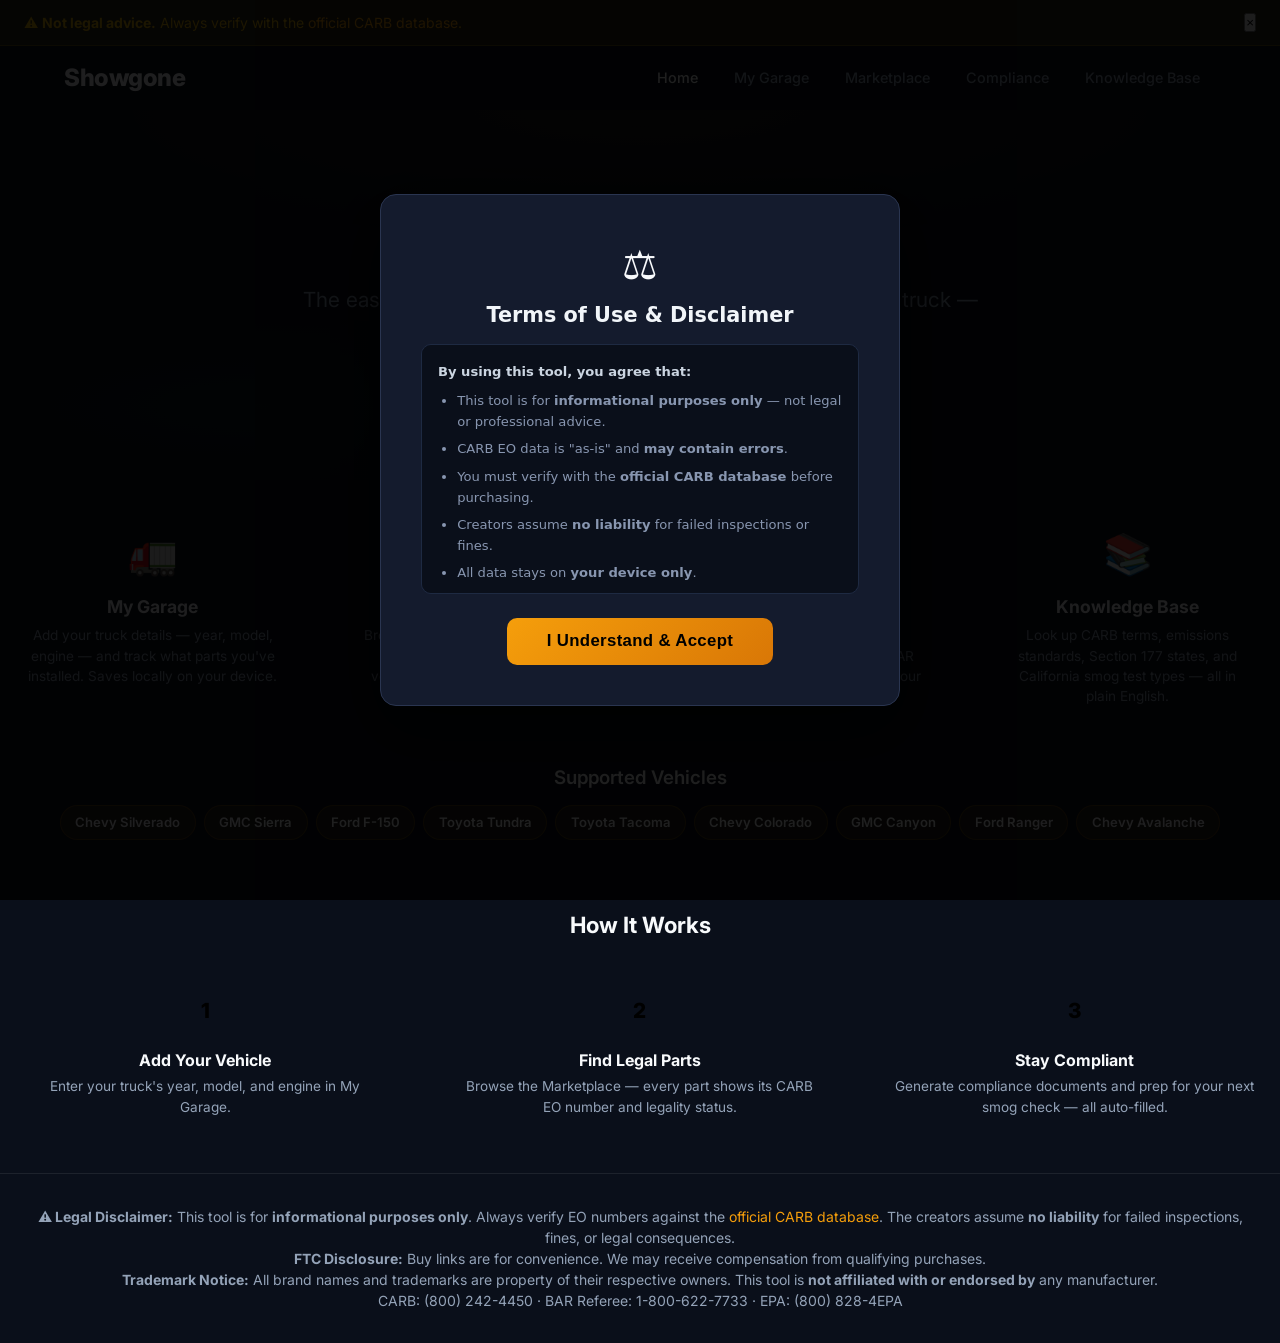
<file: index.html>
<!DOCTYPE html>
<html lang="en">
<head>
  <meta charset="UTF-8">
  <meta name="viewport" content="width=device-width, initial-scale=1.0">
  <title>Showgone — CARB Compliance Tool for Trucks</title>
  <meta name="description" content="Showgone helps you find CARB-legal aftermarket parts, generate compliance forms, and prepare for California smog checks. Silverado, Sierra, F-150, Tundra, Tacoma, Colorado, Ranger, Avalanche.">
  <link rel="stylesheet" href="style.css">
</head>
<body>

  <!-- ═══ CONSENT MODAL ═══ -->
  <div id="consent-modal" style="position:fixed;inset:0;background:rgba(0,0,0,0.88);z-index:99999;display:flex;align-items:center;justify-content:center;padding:1rem;font-family:system-ui,sans-serif;">
    <div style="background:#141b2d;border:1px solid #2a3550;border-radius:16px;padding:2.5rem;max-width:520px;width:100%;box-shadow:0 24px 64px rgba(0,0,0,0.6);">
      <div style="text-align:center;font-size:2.5rem;margin-bottom:0.5rem;">⚖️</div>
      <h2 style="text-align:center;font-size:1.3rem;margin:0 0 1rem;color:#f1f5f9;">Terms of Use &amp; Disclaimer</h2>
      <div style="max-height:250px;overflow-y:auto;font-size:0.82rem;color:#8896b0;margin-bottom:1.5rem;padding:1rem;background:#0a0f1a;border-radius:10px;border:1px solid #1e2a42;line-height:1.6;">
        <p style="margin:0 0 0.5rem;"><strong style="color:#cbd5e1;">By using this tool, you agree that:</strong></p>
        <ul style="padding-left:1.2rem;margin:0;">
          <li style="margin-bottom:0.4rem;">This tool is for <strong>informational purposes only</strong> — not legal or professional advice.</li>
          <li style="margin-bottom:0.4rem;">CARB EO data is "as-is" and <strong>may contain errors</strong>.</li>
          <li style="margin-bottom:0.4rem;">You must verify with the <strong>official CARB database</strong> before purchasing.</li>
          <li style="margin-bottom:0.4rem;">Creators assume <strong>no liability</strong> for failed inspections or fines.</li>
          <li>All data stays on <strong>your device only</strong>.</li>
        </ul>
      </div>
      <div style="text-align:center;">
        <button onclick="document.getElementById('consent-modal').style.display='none';localStorage.setItem('carbTool_consent','accepted');" style="background:linear-gradient(135deg,#f59e0b,#d97706);color:#000;font-weight:700;padding:0.85rem 2.5rem;border:none;border-radius:10px;font-size:1.05rem;cursor:pointer;letter-spacing:0.02em;transition:transform 0.15s;">I Understand &amp; Accept</button>
      </div>
    </div>
  </div>
  <script>if(localStorage.getItem('carbTool_consent')==='accepted'){document.getElementById('consent-modal').style.display='none';}</script>

  <!-- ═══ DISCLAIMER BANNER ═══ -->
  <div class="disclaimer-banner no-print" id="disclaimer-banner">
    <span>⚠️ <strong>Not legal advice.</strong> Always verify with the <a href="https://ww2.arb.ca.gov/executive-orders" target="_blank">official CARB database</a>.</span>
    <button onclick="document.getElementById('disclaimer-banner').style.display='none'" aria-label="Dismiss">&times;</button>
  </div>

  <!-- ═══ TOAST CONTAINER ═══ -->
  <div id="toast-container"></div>

  <!-- ═══ WEBSITE HEADER ═══ -->
  <header class="site-header no-print" id="site-header">
    <div class="header-inner">
      <a class="header-brand" href="javascript:navigateTo('home')">
        Showgone
      </a>
      <nav class="header-nav">
        <a class="nav-link" data-section="home" href="javascript:navigateTo('home')">Home</a>
        <a class="nav-link" data-section="garage" href="javascript:navigateTo('garage')">My Garage</a>
        <a class="nav-link" data-section="marketplace" href="javascript:navigateTo('marketplace')">Marketplace</a>
        <a class="nav-link" data-section="compliance" href="javascript:navigateTo('compliance')">Compliance</a>
        <a class="nav-link" data-section="knowledge" href="javascript:navigateTo('knowledge')">Knowledge Base</a>
      </nav>
      <button class="mobile-menu-btn no-print" id="mobile-menu-btn" onclick="document.getElementById('site-header').classList.toggle('menu-open')" aria-label="Menu">
        <span></span><span></span><span></span>
      </button>
    </div>
  </header>

  <!-- ═══ HERO / HOME PAGE ═══ -->
  <section id="section-home" class="app-section active">
    <div class="hero">
      <div class="hero-content">
        <h1 class="hero-title">Showgone</h1>
        <p class="hero-tagline">The easiest way to find <strong>CARB-legal</strong> aftermarket parts for your truck — and stay smog-legal in California.</p>
        <div class="hero-cta">
          <button class="btn btn-primary btn-lg" onclick="navigateTo('garage')">🚛 Set Up My Vehicle</button>
          <button class="btn btn-secondary btn-lg" onclick="navigateTo('marketplace')">🛒 Browse Parts</button>
        </div>
      </div>
    </div>

    <div class="section-container">
      <!-- Feature Cards -->
      <div class="features-grid">
        <div class="feature-card" onclick="navigateTo('garage')">
          <div class="feature-icon">🚛</div>
          <h3>My Garage</h3>
          <p>Add your truck details — year, model, engine — and track what parts you've installed. Saves locally on your device.</p>
        </div>
        <div class="feature-card" onclick="navigateTo('marketplace')">
          <div class="feature-icon">🛒</div>
          <h3>Parts Marketplace</h3>
          <p>Browse 160+ CARB-legal parts with real EO numbers. Filter by your vehicle, see prices, and buy from trusted retailers.</p>
        </div>
        <div class="feature-card" onclick="navigateTo('compliance')">
          <div class="feature-icon">📋</div>
          <h3>Compliance Center</h3>
          <p>Generate smog prep sheets, modification declarations, and BAR referee forms — auto-filled with your vehicle info.</p>
        </div>
        <div class="feature-card" onclick="navigateTo('knowledge')">
          <div class="feature-icon">📚</div>
          <h3>Knowledge Base</h3>
          <p>Look up CARB terms, emissions standards, Section 177 states, and California smog test types — all in plain English.</p>
        </div>
      </div>

      <!-- Supported Vehicles -->
      <div class="card" style="text-align:center;margin-top:2rem;">
        <h3 class="card-title">Supported Vehicles</h3>
        <div class="vehicle-badges">
          <span class="vehicle-badge">Chevy Silverado</span>
          <span class="vehicle-badge">GMC Sierra</span>
          <span class="vehicle-badge">Ford F-150</span>
          <span class="vehicle-badge">Toyota Tundra</span>
          <span class="vehicle-badge">Toyota Tacoma</span>
          <span class="vehicle-badge">Chevy Colorado</span>
          <span class="vehicle-badge">GMC Canyon</span>
          <span class="vehicle-badge">Ford Ranger</span>
          <span class="vehicle-badge">Chevy Avalanche</span>
        </div>
      </div>

      <!-- How It Works -->
      <div class="how-it-works">
        <h3>How It Works</h3>
        <div class="steps-grid">
          <div class="step">
            <div class="step-num">1</div>
            <h4>Add Your Vehicle</h4>
            <p>Enter your truck's year, model, and engine in My Garage.</p>
          </div>
          <div class="step">
            <div class="step-num">2</div>
            <h4>Find Legal Parts</h4>
            <p>Browse the Marketplace — every part shows its CARB EO number and legality status.</p>
          </div>
          <div class="step">
            <div class="step-num">3</div>
            <h4>Stay Compliant</h4>
            <p>Generate compliance documents and prep for your next smog check — all auto-filled.</p>
          </div>
        </div>
      </div>
    </div>
  </section>

  <!-- ═══ SECTION: MY GARAGE ═══ -->
  <section id="section-garage" class="app-section">
    <div class="section-container">
      <div class="section-header">
        <h2>🚛 My Garage</h2>
        <p class="section-subtitle">Build your vehicle profile</p>
      </div>

      <div class="garage-builder">
        <!-- LEFT: 3D Vehicle Profile Card -->
        <div class="vb-card-wrapper">
          <div class="vb-card" id="vb-card">
            <div class="vb-card-shine"></div>
            <div class="vb-card-top">
              <span class="vb-card-badge">VEHICLE PROFILE</span>
              <div class="vb-progress-ring" id="vb-progress-ring">
                <svg viewBox="0 0 40 40">
                  <circle cx="20" cy="20" r="17" fill="none" stroke="rgba(255,255,255,0.08)" stroke-width="3"/>
                  <circle cx="20" cy="20" r="17" fill="none" stroke="#f59e0b" stroke-width="3" stroke-dasharray="106.8" stroke-dashoffset="106.8" stroke-linecap="round" id="vb-progress-circle" transform="rotate(-90 20 20)"/>
                </svg>
                <span id="vb-progress-pct">0%</span>
              </div>
            </div>
            <div class="vb-vehicle-visual">
              <div class="vb-truck-icon" id="vb-truck-icon">🚛</div>
              <div class="vb-vehicle-name" id="vb-vehicle-name">Select Your Vehicle</div>
              <div class="vb-vehicle-engine" id="vb-vehicle-engine"></div>
            </div>
            <div class="vb-specs-grid" id="vb-specs-grid">
              <div class="vb-spec" id="vb-spec-year"><span class="vb-spec-label">Year</span><span class="vb-spec-val">—</span></div>
              <div class="vb-spec" id="vb-spec-make"><span class="vb-spec-label">Make/Model</span><span class="vb-spec-val">—</span></div>
              <div class="vb-spec" id="vb-spec-engine"><span class="vb-spec-label">Engine</span><span class="vb-spec-val">—</span></div>
              <div class="vb-spec" id="vb-spec-plate"><span class="vb-spec-label">Plate</span><span class="vb-spec-val">—</span></div>
              <div class="vb-spec" id="vb-spec-vin"><span class="vb-spec-label">VIN</span><span class="vb-spec-val">—</span></div>
              <div class="vb-spec" id="vb-spec-efn"><span class="vb-spec-label">EFN</span><span class="vb-spec-val">—</span></div>
            </div>
            <div class="vb-card-footer">
              <div class="vb-parts-count"><span id="vb-parts-num">0</span> parts installed</div>
              <div class="vb-smog-status" id="vb-smog-mini"></div>
            </div>
          </div>
        </div>

        <!-- RIGHT: Build Form -->
        <div class="vb-form-panel">
          <div class="vb-form-section">
            <h3 class="vb-form-title">⚙️ Vehicle Details</h3>
            <div class="vb-form-grid">
              <div class="vb-field">
                <label for="vehicle-year">Year</label>
                <select id="vehicle-year"><option value="">Select Year</option></select>
              </div>
              <div class="vb-field">
                <label for="vehicle-model">Make / Model</label>
                <select id="vehicle-model"><option value="">Select Model</option></select>
              </div>
              <div class="vb-field">
                <label for="vehicle-engine">Engine</label>
                <select id="vehicle-engine"><option value="">Select Engine</option></select>
              </div>
            </div>
          </div>

          <div class="vb-form-section">
            <h3 class="vb-form-title">📋 Registration Info</h3>
            <div class="vb-form-grid">
              <div class="vb-field">
                <label for="vehicle-plate">License Plate</label>
                <input type="text" id="vehicle-plate" placeholder="e.g. 7ABC123" oninput="typeof updateVBCard==='function'&&updateVBCard()">
              </div>
              <div class="vb-field">
                <label for="vehicle-vin">VIN</label>
                <input type="text" id="vehicle-vin" placeholder="17-character VIN" oninput="typeof updateVBCard==='function'&&updateVBCard()">
              </div>
              <div class="vb-field">
                <label for="vehicle-efn">Engine Family # (EFN)</label>
                <input type="text" id="vehicle-efn" placeholder="Found on VECI label" oninput="typeof updateVBCard==='function'&&updateVBCard()">
              </div>
            </div>
          </div>

          <div class="vb-form-section">
            <h3 class="vb-form-title">🕐 Smog Check</h3>
            <div class="vb-field">
              <label for="smog-reg-date">Registration Renewal Date</label>
              <input type="date" id="smog-reg-date" onchange="typeof updateSmogCountdown==='function'&&updateSmogCountdown();typeof updateVBCard==='function'&&updateVBCard()">
            </div>
            <div id="smog-countdown-display"></div>
          </div>

          <div class="vb-form-actions">
            <button class="btn btn-primary" onclick="typeof saveCurrentVehicle==='function'&&saveCurrentVehicle()">💾 Save Vehicle</button>
            <button class="btn btn-secondary" onclick="typeof parseEFN==='function'&&parseEFN()">🔍 Decode EFN</button>
          </div>
        </div>
      </div>

      <!-- Saved Vehicles -->
      <div class="card" id="saved-vehicles-card" style="margin-top:1.5rem;">
        <h3 class="card-title">💾 Saved Vehicles</h3>
        <div id="saved-vehicles-list">
          <p class="empty-state">No saved vehicles yet.</p>
        </div>
      </div>

      <!-- My Installed Parts -->
      <div class="card" id="my-parts-card" style="margin-top:1rem;">
        <div class="card-title-row">
          <h3 class="card-title">🔧 My Installed Parts</h3>
          <span class="badge badge-count" id="parts-count-badge">0</span>
        </div>
        <div id="installed-parts-list">
          <p class="empty-state">No parts yet. Browse the <a href="javascript:navigateTo('marketplace')">Marketplace</a> and add parts.</p>
        </div>
      </div>
    </div>
  </section>

  <!-- ═══ SECTION 2: MARKETPLACE ═══ -->
  <section id="section-marketplace" class="app-section">
    <div class="section-container">
      <div class="section-header">
        <h2>🛒 Parts Marketplace</h2>
        <p class="section-subtitle">Find CARB-legal parts for your <strong id="marketplace-vehicle-label">vehicle</strong></p>
      </div>

      <!-- Top controls: vehicle + search + legal toggle -->
      <div class="marketplace-controls">
        <div class="mp-vehicle-select">
          <label>Vehicle:</label>
          <select id="mp-vehicle-filter" onchange="typeof mpSetVehicle==='function'&&mpSetVehicle(this.value)">
            <option value="All">All Vehicles</option>
          </select>
        </div>
        <div class="mp-search">
          <span class="search-icon">🔍</span>
          <input type="text" id="marketplace-search" placeholder="Search parts..." autocomplete="off" oninput="typeof mpSearch==='function'&&mpSearch()">
        </div>
        <label class="mp-toggle">
          <input type="checkbox" id="legal-only-toggle" onchange="typeof mpRefresh==='function'&&mpRefresh()"> Legal Only
        </label>
      </div>

      <!-- STEP 1: Category selector (visible by default) -->
      <div id="mp-step-categories">
        <h3 class="mp-step-title">Choose a Category</h3>
        <div id="category-grid" class="mp-category-grid"></div>
        <div id="mp-results-count" class="mp-results-count"></div>
      </div>

      <!-- STEP 2: Parts list (hidden until category selected) -->
      <div id="mp-step-parts" style="display:none;">
        <div class="mp-parts-header">
          <button class="btn btn-ghost" onclick="typeof mpBackToCategories==='function'&&mpBackToCategories()">← Back to Categories</button>
          <h3 id="mp-category-title" class="mp-step-title"></h3>
          <span id="mp-parts-count" class="badge badge-count">0</span>
        </div>
        <div id="products-grid" class="mp-products-grid"></div>
      </div>
    </div>
  </section>

  <!-- ═══ SECTION 3: COMPLIANCE CENTER ═══ -->
  <section id="section-compliance" class="app-section">
    <div class="section-container">
      <div class="section-header">
        <h2>📋 Compliance Center</h2>
        <p class="section-subtitle">Prepare for smog checks, generate forms, find BAR referee stations</p>
      </div>

      <div class="sub-nav" id="compliance-sub-nav">
        <button class="pill active" data-sub="smog" onclick="showComplianceTab('smog')">🔍 Smog Prep</button>
        <button class="pill" data-sub="mod-dec" onclick="showComplianceTab('mod-dec')">📄 Mod Declaration</button>
        <button class="pill" data-sub="bar" onclick="showComplianceTab('bar')">🏛️ BAR Referee</button>
        <button class="pill" data-sub="eo-card" onclick="showComplianceTab('eo-card')">💳 EO Card</button>
        <button class="pill" data-sub="export" onclick="showComplianceTab('export')">📥 Export PDF</button>
      </div>

      <div id="compliance-content">
        <p class="empty-state">Select an option above to get started.</p>
      </div>
    </div>
  </section>

  <!-- ═══ SECTION 4: KNOWLEDGE BASE ═══ -->
  <section id="section-knowledge" class="app-section">
    <div class="section-container">
      <div class="section-header">
        <h2>📚 Knowledge Base</h2>
        <p class="section-subtitle">Learn about CARB rules, emissions laws, and compliance requirements</p>
      </div>

      <div class="search-bar">
        <span class="search-icon">🔍</span>
        <input type="text" id="knowledge-search" placeholder="Search terms, laws, acronyms..." autocomplete="off" oninput="typeof filterKnowledge==='function'&&filterKnowledge()">
      </div>

      <div class="view-toggle" id="knowledge-view-toggle">
        <button class="toggle-btn active" data-view="az" onclick="setKnowledgeView('az')">A–Z</button>
        <button class="toggle-btn" data-view="topic" onclick="setKnowledgeView('topic')">By Topic</button>
      </div>

      <div id="knowledge-content"></div>
    </div>
  </section>

  <!-- ═══ FOOTER ═══ -->
  <footer class="app-footer no-print">
    <div class="footer-inner">
      <div class="footer-disclaimer">
        <p><strong>⚠️ Legal Disclaimer:</strong> This tool is for <strong>informational purposes only</strong>. Always verify EO numbers against the <a href="https://ww2.arb.ca.gov/executive-orders" target="_blank">official CARB database</a>. The creators assume <strong>no liability</strong> for failed inspections, fines, or legal consequences.</p>
      </div>
      <div class="footer-meta">
        <p><strong>FTC Disclosure:</strong> Buy links are for convenience. We may receive compensation from qualifying purchases.</p>
        <p><strong>Trademark Notice:</strong> All brand names and trademarks are property of their respective owners. This tool is <strong>not affiliated with or endorsed by</strong> any manufacturer.</p>
      </div>
      <p class="footer-contacts">CARB: (800) 242-4450 · BAR Referee: 1-800-622-7733 · EPA: (800) 828-4EPA</p>
    </div>
  </footer>

  <!-- ═══ SCRIPTS ═══ -->
  <script src="app.js"></script>
  <script>
    // ── Navigation ──
    function navigateTo(sectionName) {
      var sections = document.querySelectorAll('.app-section');
      for (var i = 0; i < sections.length; i++) {
        sections[i].classList.remove('active');
      }
      var target = document.getElementById('section-' + sectionName);
      if (target) target.classList.add('active');

      // Update header nav active state
      var links = document.querySelectorAll('.nav-link');
      for (var j = 0; j < links.length; j++) {
        links[j].classList.remove('active');
        if (links[j].getAttribute('data-section') === sectionName) {
          links[j].classList.add('active');
        }
      }

      // Close mobile menu if open
      var header = document.getElementById('site-header');
      if (header) header.classList.remove('menu-open');

      // Trigger section-specific rendering
      try {
        if (sectionName === 'marketplace' && typeof renderMarketplace === 'function') renderMarketplace();
        if (sectionName === 'compliance' && typeof showComplianceTab === 'function') showComplianceTab('smog');
        if (sectionName === 'knowledge' && typeof renderKnowledgeBase === 'function') renderKnowledgeBase();
        if (sectionName === 'garage' && typeof renderGarage === 'function') renderGarage();
      } catch(e) { console.error('Nav render error:', e); }

      window.scrollTo(0, 0);
    }

    // ── Compliance sub-tabs ──
    function showComplianceTab(tabName) {
      var pills = document.querySelectorAll('#compliance-sub-nav .pill');
      for (var k = 0; k < pills.length; k++) {
        pills[k].classList.remove('active');
        if (pills[k].getAttribute('data-sub') === tabName) pills[k].classList.add('active');
      }
      try {
        if (typeof renderComplianceTab === 'function') renderComplianceTab(tabName);
      } catch(e) { console.error('Compliance render error:', e); }
    }

    // ── Knowledge Base view toggle ──
    function setKnowledgeView(view) {
      var btns = document.querySelectorAll('#knowledge-view-toggle .toggle-btn');
      for (var m = 0; m < btns.length; m++) {
        btns[m].classList.remove('active');
        if (btns[m].getAttribute('data-view') === view) btns[m].classList.add('active');
      }
      try {
        if (typeof renderKnowledgeBase === 'function') renderKnowledgeBase(view);
      } catch(e) { console.error('Knowledge render error:', e); }
    }

    // Init — start on home page
    navigateTo('home');
  </script>
</body>
</html>
</file>
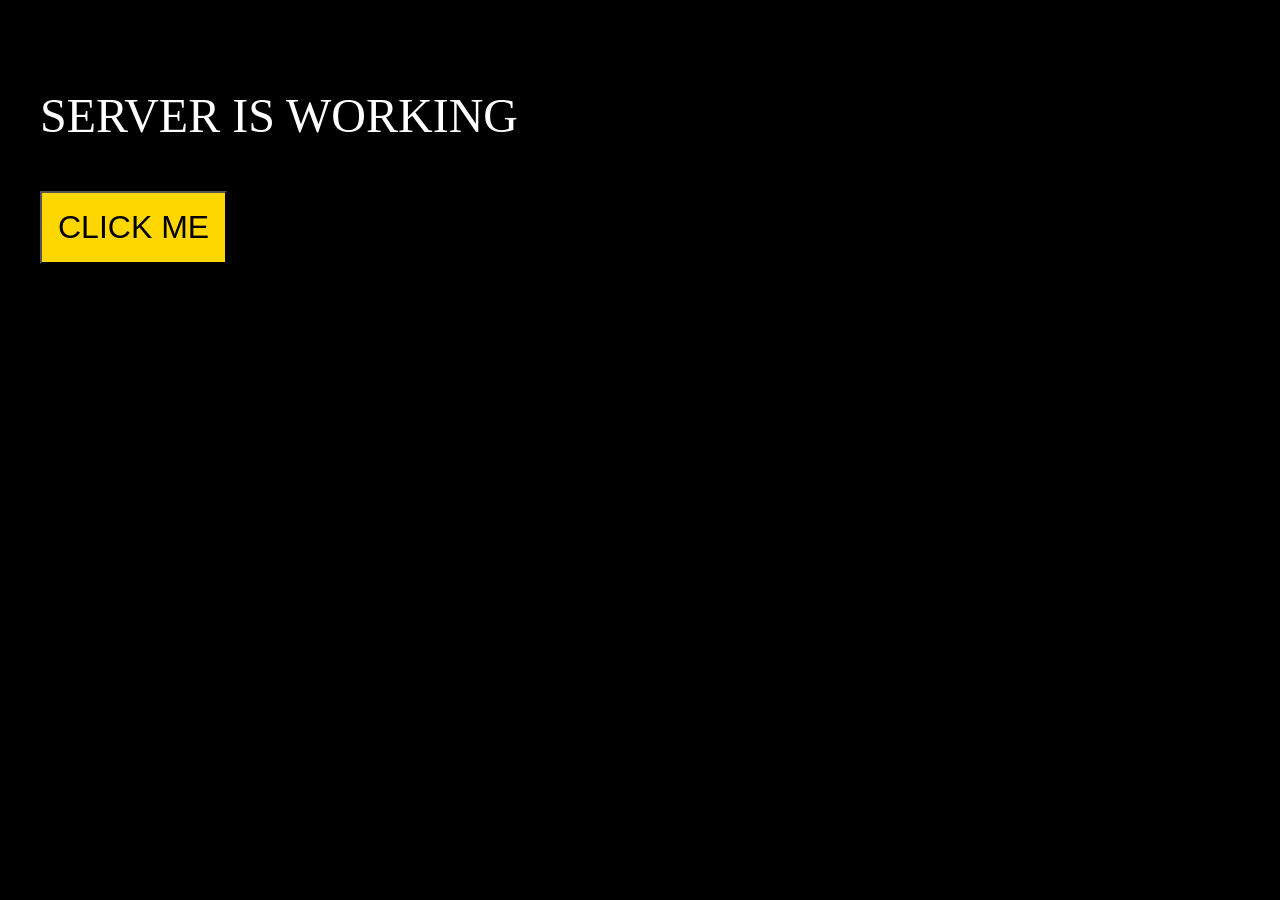
<file: hello.html>
<!DOCTYPE html>
<html>
<head><title>Hello</title></head>
<body style="background:black;color:white;font-size:3rem;padding:2rem;">
<p>SERVER IS WORKING</p>
<button onclick="alert('clicked!')" style="font-size:2rem;padding:1rem;background:gold;">CLICK ME</button>
</body>
</html>
</file>
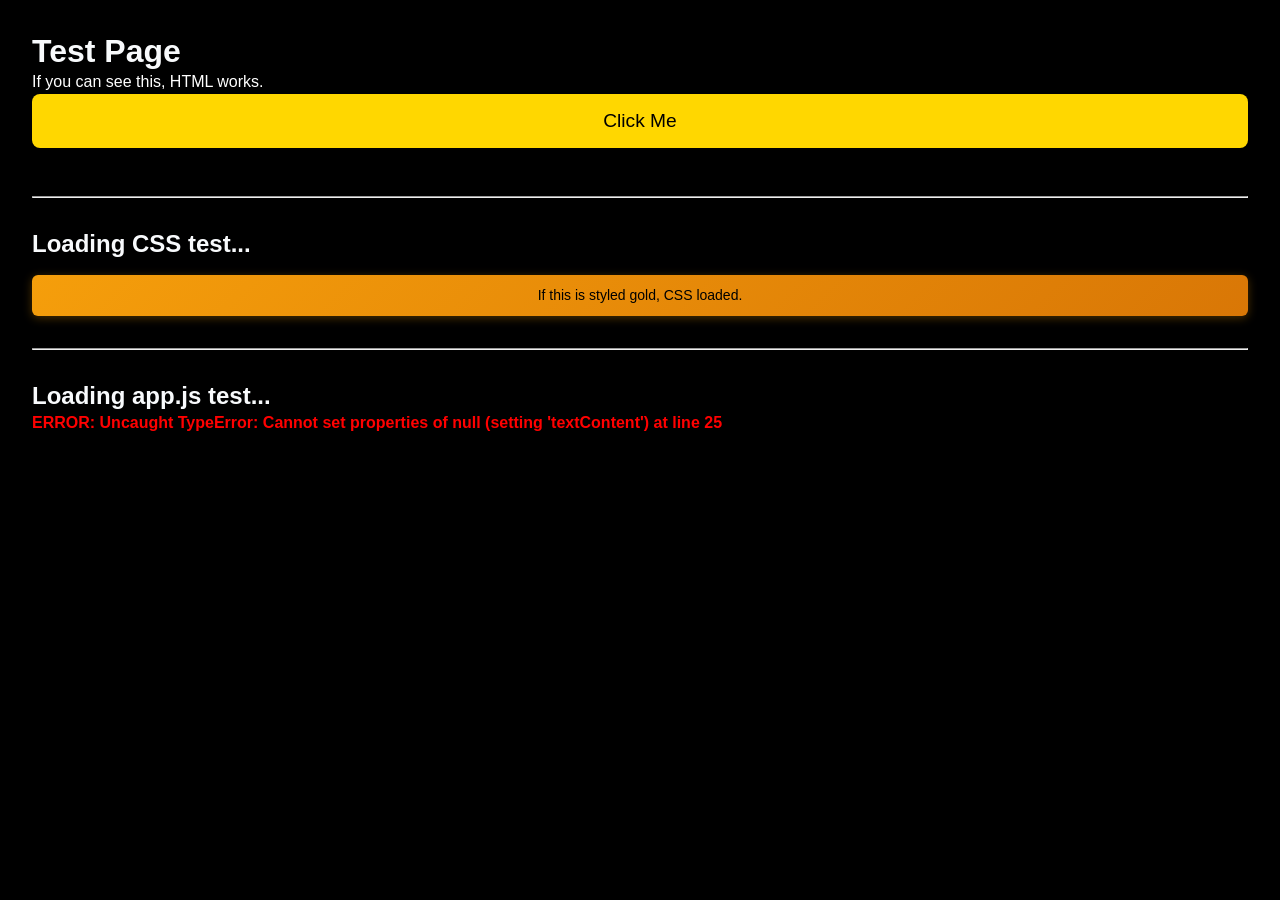
<file: test.html>
<!DOCTYPE html>
<html>
<head><title>Test</title></head>
<body style="background:#000;color:#fff;font-family:Arial;padding:2rem;">
  <h1>Test Page</h1>
  <p>If you can see this, HTML works.</p>
  <button onclick="document.getElementById('result').textContent='JS works! ' + new Date().toLocaleString();" style="padding:1rem 2rem;font-size:1.2rem;background:gold;border:none;cursor:pointer;border-radius:8px;">Click Me</button>
  <p id="result" style="margin-top:1rem;color:lime;"></p>
  <hr style="margin:2rem 0;">
  <h2>Loading CSS test...</h2>
  <link rel="stylesheet" href="style.css">
  <p class="btn btn-primary" style="display:inline-block;margin-top:1rem;">If this is styled gold, CSS loaded.</p>
  <hr style="margin:2rem 0;">
  <h2>Loading app.js test...</h2>
  <script>
    window.onerror = function(msg, url, line, col, error) {
      document.getElementById('js-errors').textContent = 'ERROR: ' + msg + ' at line ' + line;
      return false;
    };
  </script>
  <p id="js-errors" style="color:red;font-weight:bold;"></p>
  <script src="app.js"></script>
  <script>
    if (typeof PARTS_DATABASE !== 'undefined') {
      document.getElementById('js-result').textContent = 'app.js loaded! ' + PARTS_DATABASE.length + ' parts in database. STATE exists: ' + (typeof STATE !== 'undefined');
    } else {
      document.getElementById('js-result').textContent = 'app.js FAILED to load PARTS_DATABASE';
    }
  </script>
  <p id="js-result" style="color:cyan;font-weight:bold;"></p>
</body>
</html>
</file>
<file: style.css>
/* ==========================================================================
   Showgone - Premium Dark Mode Stylesheet
   ========================================================================== */

@import url('https://fonts.googleapis.com/css2?family=Inter:wght@300;400;500;600;700&display=swap');

/* ==========================================================================
   1. CSS Custom Properties (Design Tokens)
   ========================================================================== */
:root {
  /* Colors - Core */
  --bg-main: #0a0f1a;
  --bg-card: #141b2d;
  --bg-card-hover: #1a233a;
  --bg-input: #0d1321;
  --bg-glass: rgba(20, 27, 45, 0.7);
  --bg-glass-heavy: rgba(10, 15, 26, 0.85);

  /* Colors - Text */
  --text-primary: #f8fafc;
  --text-secondary: #94a3b8;
  --text-tertiary: #64748b;

  /* Colors - Accents & Status */
  --accent-gold: #f59e0b;
  --accent-gold-hover: #fbbf24;
  --status-legal: #10b981;
  --status-illegal: #ef4444;
  --status-exempt: #3b82f6;
  --status-warning: #eab308;

  /* Borders & Shadows */
  --border-light: rgba(255, 255, 255, 0.08);
  --border-gold: rgba(245, 158, 11, 0.4);
  --shadow-sm: 0 1px 2px 0 rgba(0, 0, 0, 0.3);
  --shadow-md: 0 4px 6px -1px rgba(0, 0, 0, 0.4), 0 2px 4px -1px rgba(0, 0, 0, 0.2);
  --shadow-lg: 0 10px 15px -3px rgba(0, 0, 0, 0.5), 0 4px 6px -2px rgba(0, 0, 0, 0.3);
  --shadow-glow: 0 0 15px rgba(245, 158, 11, 0.15);

  /* Typography & Layout */
  --font-family: 'Inter', system-ui, -apple-system, sans-serif;
  --radius-sm: 6px;
  --radius-md: 10px;
  --radius-lg: 16px;
  --radius-full: 9999px;
  --max-width: 1200px;
  --nav-height: 80px;
  --transition-fast: 0.15s ease;
  --transition-normal: 0.3s ease;
  --z-nav: 100;
  --z-modal: 200;
  --z-toast: 300;
}

/* ==========================================================================
   2. Resets & Base Styles
   ========================================================================== */
*, *::before, *::after {
  box-sizing: border-box;
  margin: 0;
  padding: 0;
}

html {
  scroll-behavior: smooth;
  font-size: 16px;
}

body {
  font-family: var(--font-family);
  background-color: var(--bg-main);
  color: var(--text-primary);
  line-height: 1.5;
  -webkit-font-smoothing: antialiased;
  -moz-osx-font-smoothing: grayscale;
  min-height: 100vh;
  display: flex;
  flex-direction: column;
}

/* Custom Scrollbar for Dark Theme */
::-webkit-scrollbar {
  width: 10px;
  height: 10px;
}
::-webkit-scrollbar-track {
  background: var(--bg-main);
}
::-webkit-scrollbar-thumb {
  background: var(--bg-input);
  border-radius: var(--radius-full);
  border: 2px solid var(--bg-main);
}
::-webkit-scrollbar-thumb:hover {
  background: var(--text-tertiary);
}

/* Typography */
h1, h2, h3, h4, h5, h6 {
  font-weight: 600;
  line-height: 1.2;
  color: var(--text-primary);
}

a {
  color: var(--accent-gold);
  text-decoration: none;
  transition: color var(--transition-fast);
}

a:hover {
  color: var(--accent-gold-hover);
}

img {
  max-width: 100%;
  height: auto;
  display: block;
}

/* ==========================================================================
   3. Layout & Structure
   ========================================================================== */
.app-container {
  max-width: var(--max-width);
  margin: 0 auto;
  padding: calc(var(--nav-height) + 2rem) 1.5rem 4rem;
  width: 100%;
  flex: 1;
}

.app-section {
  display: none;
  opacity: 0;
}

.app-section.active {
  display: block;
  animation: fadeIn var(--transition-normal) forwards;
}

.app-footer {
  text-align: center;
  padding: 2rem 1.5rem;
  color: var(--text-secondary);
  border-top: 1px solid var(--border-light);
  font-size: 0.875rem;
  margin-top: auto;
}

/* ==========================================================================
   4. Navigation (Top Desktop, Bottom Mobile)
   ========================================================================== */
.app-nav {
  position: fixed;
  top: 0;
  left: 0;
  right: 0;
  height: var(--nav-height);
  background: var(--bg-glass);
  backdrop-filter: blur(12px);
  -webkit-backdrop-filter: blur(12px);
  border-bottom: 1px solid var(--border-light);
  z-index: var(--z-nav);
  display: flex;
  justify-content: center;
  align-items: center;
  padding: 0 2rem;
}

.nav-container {
  display: flex;
  gap: 2.5rem;
  max-width: var(--max-width);
  width: 100%;
  justify-content: center;
}

.nav-item {
  display: flex;
  flex-direction: column;
  align-items: center;
  justify-content: center;
  color: var(--text-secondary);
  text-decoration: none;
  gap: 0.25rem;
  position: relative;
  transition: all var(--transition-fast);
  padding: 0.5rem 1rem;
  cursor: pointer;
}

.nav-item .nav-icon {
  font-size: 1.5rem;
  transition: transform var(--transition-fast);
}

.nav-item .nav-label {
  font-size: 0.75rem;
  font-weight: 500;
  text-transform: uppercase;
  letter-spacing: 0.05em;
}

.nav-item:hover {
  color: var(--text-primary);
}

.nav-item:hover .nav-icon {
  transform: scale(1.1);
}

.nav-item.active {
  color: var(--accent-gold);
}

.nav-item.active::after {
  content: '';
  position: absolute;
  bottom: -0.5rem;
  left: 0;
  right: 0;
  height: 2px;
  background-color: var(--accent-gold);
  border-radius: 2px;
  box-shadow: 0 -2px 10px rgba(245, 158, 11, 0.5);
}

/* ==========================================================================
   5. Components
   ========================================================================== */

/* Disclaimer Banner */
.disclaimer-banner {
  background-color: rgba(234, 179, 8, 0.15);
  border-bottom: 1px solid rgba(234, 179, 8, 0.3);
  color: var(--status-warning);
  padding: 0.75rem 1.5rem;
  display: flex;
  justify-content: space-between;
  align-items: center;
  font-size: 0.875rem;
  position: relative;
  z-index: calc(var(--z-nav) + 1);
}
.disclaimer-banner .close-btn {
  background: none;
  border: none;
  color: var(--status-warning);
  cursor: pointer;
  font-size: 1.25rem;
  line-height: 1;
}

/* Buttons */
.btn {
  display: inline-flex;
  align-items: center;
  justify-content: center;
  gap: 0.5rem;
  padding: 0.625rem 1.25rem;
  border-radius: var(--radius-sm);
  font-weight: 500;
  font-size: 0.875rem;
  cursor: pointer;
  transition: all var(--transition-normal);
  border: 1px solid transparent;
  text-align: center;
  font-family: inherit;
}

.btn-primary {
  background: linear-gradient(135deg, var(--accent-gold), #d97706);
  color: #000;
  border: none;
  box-shadow: 0 2px 10px rgba(245, 158, 11, 0.3);
}
.btn-primary:hover {
  background: linear-gradient(135deg, #fbbf24, #f59e0b);
  transform: translateY(-1px);
  box-shadow: 0 4px 15px rgba(245, 158, 11, 0.4);
}

.btn-secondary {
  background: transparent;
  color: var(--text-primary);
  border: 1px solid var(--border-light);
}
.btn-secondary:hover {
  background: rgba(255, 255, 255, 0.05);
  border-color: var(--text-secondary);
}

.btn-buy {
  background: var(--status-legal);
  color: #000;
}
.btn-buy:hover {
  background: #059669;
  transform: translateY(-1px);
}

.btn-ghost {
  background: transparent;
  color: var(--text-secondary);
}
.btn-ghost:hover {
  background: rgba(255, 255, 255, 0.05);
  color: var(--text-primary);
}

/* Badges */
.badge {
  display: inline-flex;
  align-items: center;
  padding: 0.25rem 0.75rem;
  border-radius: var(--radius-full);
  font-size: 0.75rem;
  font-weight: 600;
  letter-spacing: 0.025em;
  text-transform: uppercase;
}

.badge-legal {
  background-color: rgba(16, 185, 129, 0.15);
  color: var(--status-legal);
  border: 1px solid rgba(16, 185, 129, 0.3);
}

.badge-illegal {
  background-color: rgba(239, 68, 68, 0.15);
  color: var(--status-illegal);
  border: 1px solid rgba(239, 68, 68, 0.3);
  animation: pulse-danger 2s infinite;
}

.badge-exempt {
  background-color: rgba(59, 130, 246, 0.15);
  color: var(--status-exempt);
  border: 1px solid rgba(59, 130, 246, 0.3);
}

/* Glass Cards */
.glass-card {
  background: var(--bg-card);
  border: 1px solid var(--border-light);
  border-radius: var(--radius-lg);
  padding: 1.5rem;
  backdrop-filter: blur(8px);
  -webkit-backdrop-filter: blur(8px);
  transition: all var(--transition-normal);
}
.glass-card:hover {
  border-color: rgba(255, 255, 255, 0.1);
  box-shadow: var(--shadow-md);
  transform: translateY(-2px);
}

/* Product Cards */
.products-grid {
  display: grid;
  grid-template-columns: repeat(auto-fill, minmax(280px, 1fr));
  gap: 1.5rem;
  margin-top: 2rem;
}

.product-card {
  display: flex;
  flex-direction: column;
  background: var(--bg-card);
  border: 1px solid var(--border-light);
  border-radius: var(--radius-lg);
  overflow: hidden;
  transition: all var(--transition-normal);
}

.product-card:hover {
  border-color: var(--border-gold);
  box-shadow: var(--shadow-glow), var(--shadow-lg);
  transform: translateY(-4px);
}

.product-image-area {
  height: 180px;
  background: var(--bg-input);
  display: flex;
  align-items: center;
  justify-content: center;
  color: var(--text-tertiary);
  font-size: 2rem;
  border-bottom: 1px solid var(--border-light);
}

.product-info {
  padding: 1.25rem;
  display: flex;
  flex-direction: column;
  flex: 1;
  gap: 0.75rem;
}

.product-brand {
  font-size: 0.75rem;
  color: var(--text-secondary);
  text-transform: uppercase;
  letter-spacing: 0.05em;
}

.product-name {
  font-size: 1.125rem;
  font-weight: 600;
  color: var(--text-primary);
  margin-bottom: 0.25rem;
}

.product-eo {
  font-size: 0.875rem;
  color: var(--text-secondary);
  background: var(--bg-input);
  padding: 0.25rem 0.5rem;
  border-radius: var(--radius-sm);
  display: inline-block;
  align-self: flex-start;
}

.product-footer {
  display: flex;
  justify-content: space-between;
  align-items: center;
  margin-top: auto;
  padding-top: 1rem;
  border-top: 1px solid rgba(255, 255, 255, 0.05);
}

.product-price {
  font-size: 1.25rem;
  font-weight: 700;
  color: var(--accent-gold);
}

/* Category Cards */
.categories-grid {
  display: grid;
  grid-template-columns: repeat(auto-fill, minmax(140px, 1fr));
  gap: 1rem;
  margin-bottom: 2rem;
}

.category-card {
  background: var(--bg-card);
  border: 1px solid var(--border-light);
  border-radius: var(--radius-md);
  padding: 1.5rem 1rem;
  display: flex;
  flex-direction: column;
  align-items: center;
  justify-content: center;
  gap: 0.75rem;
  cursor: pointer;
  transition: all var(--transition-normal);
  text-align: center;
}

.category-card .icon {
  font-size: 2rem;
}

.category-card .label {
  font-size: 0.875rem;
  font-weight: 500;
  color: var(--text-primary);
}

.category-card:hover {
  background: var(--bg-card-hover);
  transform: translateY(-2px);
}

.category-card.active {
  border-color: var(--accent-gold);
  box-shadow: inset 0 0 0 1px var(--accent-gold), var(--shadow-glow);
  background: rgba(245, 158, 11, 0.05);
}

/* Forms & Inputs */
.search-wrapper {
  position: relative;
  width: 100%;
  margin-bottom: 1.5rem;
}

.search-input {
  width: 100%;
  background: var(--bg-input);
  border: 1px solid var(--border-light);
  border-radius: var(--radius-full);
  padding: 0.875rem 1.25rem 0.875rem 3rem;
  color: var(--text-primary);
  font-size: 1rem;
  font-family: inherit;
  transition: all var(--transition-fast);
}

.search-input:focus {
  outline: none;
  border-color: var(--accent-gold);
  box-shadow: 0 0 0 2px rgba(245, 158, 11, 0.2);
}

.search-icon {
  position: absolute;
  left: 1.25rem;
  top: 50%;
  transform: translateY(-50%);
  color: var(--text-secondary);
}

.form-group {
  margin-bottom: 1.25rem;
}

.form-label {
  display: block;
  font-size: 0.875rem;
  font-weight: 500;
  margin-bottom: 0.5rem;
  color: var(--text-secondary);
}

.form-control {
  width: 100%;
  background: var(--bg-input);
  border: 1px solid var(--border-light);
  border-radius: var(--radius-sm);
  padding: 0.75rem 1rem;
  color: var(--text-primary);
  font-family: inherit;
  font-size: 0.9375rem;
}

.form-control:focus {
  outline: none;
  border-color: var(--accent-gold);
  box-shadow: 0 0 0 1px var(--accent-gold);
}

/* Filter Chips */
.filter-container {
  display: flex;
  gap: 0.5rem;
  overflow-x: auto;
  padding-bottom: 0.5rem;
  margin-bottom: 1.5rem;
  scrollbar-width: none; /* Firefox */
}
.filter-container::-webkit-scrollbar {
  display: none; /* Chrome/Safari */
}

.filter-chip {
  white-space: nowrap;
  background: var(--bg-card);
  border: 1px solid var(--border-light);
  padding: 0.375rem 1rem;
  border-radius: var(--radius-full);
  font-size: 0.875rem;
  color: var(--text-secondary);
  cursor: pointer;
  transition: all var(--transition-fast);
}

.filter-chip:hover {
  border-color: var(--text-secondary);
  color: var(--text-primary);
}

.filter-chip.active {
  background: var(--accent-gold);
  border-color: var(--accent-gold);
  color: #000;
  font-weight: 500;
}

/* Dictionary Entries (Accordion) */
.dict-list {
  display: flex;
  flex-direction: column;
  gap: 1rem;
}

.dict-entry {
  background: var(--bg-card);
  border: 1px solid var(--border-light);
  border-radius: var(--radius-md);
  overflow: hidden;
  transition: all var(--transition-normal);
}

.dict-entry-header {
  padding: 1.25rem;
  display: flex;
  justify-content: space-between;
  align-items: center;
  cursor: pointer;
  font-weight: 600;
}

.dict-entry-header:hover {
  background: var(--bg-card-hover);
}

.dict-entry-content {
  padding: 0 1.25rem;
  max-height: 0;
  opacity: 0;
  overflow: hidden;
  transition: all var(--transition-normal);
  color: var(--text-secondary);
  font-size: 0.9375rem;
}

.dict-entry.expanded .dict-entry-content {
  padding: 1.25rem;
  padding-top: 0;
  max-height: 500px;
  opacity: 1;
}

.dict-entry.expanded {
  border-color: rgba(255, 255, 255, 0.15);
}

/* Tables */
.table-responsive {
  width: 100%;
  overflow-x: auto;
  border: 1px solid var(--border-light);
  border-radius: var(--radius-md);
}

.styled-table {
  width: 100%;
  border-collapse: collapse;
  text-align: left;
}

.styled-table th, 
.styled-table td {
  padding: 1rem 1.25rem;
  border-bottom: 1px solid var(--border-light);
}

.styled-table th {
  background-color: rgba(0, 0, 0, 0.2);
  color: var(--text-secondary);
  font-weight: 500;
  font-size: 0.875rem;
  text-transform: uppercase;
  letter-spacing: 0.05em;
}

.styled-table tbody tr {
  transition: background-color var(--transition-fast);
}

.styled-table tbody tr:nth-child(even) {
  background-color: rgba(255, 255, 255, 0.02);
}

.styled-table tbody tr:hover {
  background-color: var(--bg-card-hover);
}

.styled-table tbody tr:last-of-type {
  border-bottom: none;
}

/* Modal Overlay */
.modal-overlay {
  position: fixed;
  top: 0;
  left: 0;
  right: 0;
  bottom: 0;
  background: var(--bg-glass-heavy);
  backdrop-filter: blur(10px);
  -webkit-backdrop-filter: blur(10px);
  z-index: var(--z-modal);
  display: flex;
  align-items: center;
  justify-content: center;
  opacity: 0;
  visibility: hidden;
  transition: all var(--transition-normal);
  padding: 1.5rem;
}

.modal-overlay.active {
  opacity: 1;
  visibility: visible;
}

.modal-card {
  background: var(--bg-card);
  border: 1px solid var(--border-light);
  border-radius: var(--radius-lg);
  padding: 2.5rem;
  max-width: 500px;
  width: 100%;
  box-shadow: var(--shadow-lg);
  transform: translateY(20px);
  transition: transform var(--transition-normal);
}

.modal-overlay.active .modal-card {
  transform: translateY(0);
}

.modal-header {
  font-size: 1.5rem;
  font-weight: 700;
  margin-bottom: 1rem;
  color: var(--text-primary);
}

.modal-body {
  color: var(--text-secondary);
  margin-bottom: 2rem;
  line-height: 1.6;
}

/* Toast Notifications */
#toast-container {
  position: fixed;
  top: calc(var(--nav-height) + 1rem);
  right: 1.5rem;
  z-index: var(--z-toast);
  display: flex;
  flex-direction: column;
  gap: 0.75rem;
}

.toast {
  background: var(--bg-card);
  border: 1px solid var(--border-light);
  border-radius: var(--radius-md);
  padding: 1rem 1.25rem;
  min-width: 300px;
  box-shadow: var(--shadow-lg);
  display: flex;
  align-items: flex-start;
  gap: 0.75rem;
  animation: slideInRight var(--transition-normal) forwards;
}

.toast-success { border-left: 4px solid var(--status-legal); }
.toast-error { border-left: 4px solid var(--status-illegal); }
.toast-warning { border-left: 4px solid var(--status-warning); }

/* ==========================================================================
   6. Animations
   ========================================================================== */
@keyframes fadeIn {
  from { opacity: 0; transform: translateY(10px); }
  to { opacity: 1; transform: translateY(0); }
}

@keyframes slideInRight {
  from { opacity: 0; transform: translateX(50px); }
  to { opacity: 1; transform: translateX(0); }
}

@keyframes pulse-danger {
  0% { box-shadow: 0 0 0 0 rgba(239, 68, 68, 0.4); }
  70% { box-shadow: 0 0 0 6px rgba(239, 68, 68, 0); }
  100% { box-shadow: 0 0 0 0 rgba(239, 68, 68, 0); }
}

/* ==========================================================================
   7. Media Queries
   ========================================================================== */
/* Mobile Devices (< 768px) */
@media (max-width: 767px) {
  .app-container {
    padding-top: 1.5rem;
    padding-bottom: calc(var(--nav-height) + 2rem);
  }

  .app-nav {
    top: auto;
    bottom: 0;
    border-bottom: none;
    border-top: 1px solid var(--border-light);
    padding: 0 1rem;
    padding-bottom: env(safe-area-inset-bottom);
  }

  .nav-container {
    gap: 1rem;
    justify-content: space-between;
  }

  .nav-item {
    padding: 0.5rem;
  }
  
  .nav-item.active::after {
    bottom: auto;
    top: -1px;
    box-shadow: 0 2px 10px rgba(245, 158, 11, 0.5);
  }

  .disclaimer-banner {
    display: flex;
    flex-direction: column;
    text-align: center;
    gap: 0.5rem;
  }
  
  .disclaimer-banner .close-btn {
    position: absolute;
    top: 0.5rem;
    right: 0.5rem;
  }

  #toast-container {
    top: 1.5rem;
    left: 1.5rem;
    right: 1.5rem;
  }
  .toast {
    min-width: unset;
    width: 100%;
  }

  .modal-card {
    padding: 1.5rem;
  }
}

/* Print Styles */
@media print {
  body {
    background: #fff;
    color: #000;
  }

  .app-nav, 
  .disclaimer-banner,
  .app-footer,
  .modal-overlay,
  #toast-container {
    display: none !important;
  }

  .app-container {
    padding: 0;
    max-width: 100%;
  }

  .app-section {
    display: none;
  }

  .app-section.active {
    display: block;
  }

  .glass-card, 
  .product-card,
  .dict-entry,
  .styled-table,
  .badge {
    background: transparent;
    border: 1px solid #ccc;
    box-shadow: none;
    color: #000;
  }

  .badge-legal { color: #059669; border-color: #059669; }
  .badge-illegal { color: #dc2626; border-color: #dc2626; animation: none; }
  .badge-exempt { color: #2563eb; border-color: #2563eb; }

  .text-primary, .text-secondary, .text-tertiary {
    color: #000;
  }
  
  .styled-table th {
    background-color: #f3f4f6;
    color: #000;
  }
}

/* ==========================================================================
   WEBSITE HEADER
   ========================================================================== */
.site-header {
  position: sticky;
  top: 0;
  z-index: 1000;
  background: rgba(10, 15, 26, 0.92);
  backdrop-filter: blur(20px) saturate(1.4);
  -webkit-backdrop-filter: blur(20px) saturate(1.4);
  border-bottom: 1px solid var(--border);
}

.site-header .header-inner {
  display: flex;
  align-items: center;
  justify-content: space-between;
  max-width: 1200px;
  margin: 0 auto;
  padding: 0 1.5rem;
  height: 64px;
}

.header-brand {
  font-size: 1.5rem;
  font-weight: 800;
  color: var(--text-primary);
  text-decoration: none;
  letter-spacing: -0.02em;
  transition: opacity 0.2s;
}
.header-brand:hover { opacity: 0.85; }
.header-brand .heart { color: #ef4444; }

.header-nav {
  display: flex;
  align-items: center;
  gap: 0.25rem;
}

.header-nav .nav-link {
  padding: 0.5rem 1rem;
  color: var(--text-secondary);
  text-decoration: none;
  font-size: 0.9rem;
  font-weight: 500;
  border-radius: 8px;
  transition: all 0.2s ease;
  position: relative;
}

.header-nav .nav-link:hover {
  color: var(--text-primary);
  background: rgba(255,255,255,0.05);
}

.header-nav .nav-link.active {
  color: var(--accent);
}
.header-nav .nav-link.active::after {
  content: '';
  position: absolute;
  bottom: -1px;
  left: 50%;
  transform: translateX(-50%);
  width: 70%;
  height: 2px;
  background: var(--accent);
  border-radius: 2px;
}

/* Mobile menu button */
.mobile-menu-btn {
  display: none;
  flex-direction: column;
  gap: 5px;
  background: none;
  border: none;
  cursor: pointer;
  padding: 8px;
}
.mobile-menu-btn span {
  display: block;
  width: 24px;
  height: 2px;
  background: var(--text-primary);
  border-radius: 2px;
  transition: all 0.3s ease;
}

@media (max-width: 768px) {
  .mobile-menu-btn { display: flex; }
  .header-nav {
    display: none;
    position: absolute;
    top: 64px;
    left: 0;
    right: 0;
    background: rgba(10, 15, 26, 0.98);
    backdrop-filter: blur(20px);
    flex-direction: column;
    padding: 1rem;
    border-bottom: 1px solid var(--border);
  }
  .site-header.menu-open .header-nav { display: flex; }
  .header-nav .nav-link {
    padding: 0.75rem 1rem;
    width: 100%;
    border-radius: 8px;
  }
  .header-nav .nav-link.active::after { display: none; }
  .header-nav .nav-link.active { background: rgba(245,158,11,0.1); }
  .site-header.menu-open .mobile-menu-btn span:nth-child(1) { transform: rotate(45deg) translate(5px, 5px); }
  .site-header.menu-open .mobile-menu-btn span:nth-child(2) { opacity: 0; }
  .site-header.menu-open .mobile-menu-btn span:nth-child(3) { transform: rotate(-45deg) translate(5px, -5px); }
}

/* ==========================================================================
   HERO / LANDING PAGE
   ========================================================================== */
.hero {
  text-align: center;
  padding: 5rem 1.5rem 3rem;
  background:
    radial-gradient(ellipse 80% 60% at 50% 0%, rgba(245,158,11,0.08), transparent 60%),
    radial-gradient(ellipse 60% 50% at 20% 80%, rgba(16,185,129,0.05), transparent 50%);
}

.hero-content {
  max-width: 700px;
  margin: 0 auto;
}

.hero-title {
  font-size: clamp(2.5rem, 6vw, 4rem);
  font-weight: 900;
  margin-bottom: 1rem;
  letter-spacing: -0.03em;
  color: var(--text-primary);
}

.hero-tagline {
  font-size: clamp(1.05rem, 2.5vw, 1.3rem);
  color: var(--text-secondary);
  line-height: 1.6;
  margin-bottom: 2rem;
}
.hero-tagline strong { color: var(--accent); }

.hero-cta {
  display: flex;
  gap: 1rem;
  justify-content: center;
  flex-wrap: wrap;
}

.btn-lg {
  padding: 0.9rem 2rem;
  font-size: 1.05rem;
}

/* Feature cards grid */
.features-grid {
  display: grid;
  grid-template-columns: repeat(auto-fit, minmax(240px, 1fr));
  gap: 1.25rem;
  margin-top: 1rem;
}

.feature-card {
  background: var(--card-bg);
  border: 1px solid var(--border);
  border-radius: 16px;
  padding: 1.75rem;
  text-align: center;
  cursor: pointer;
  transition: all 0.25s ease;
}
.feature-card:hover {
  transform: translateY(-4px);
  border-color: var(--accent);
  box-shadow: 0 8px 32px rgba(245,158,11,0.1);
}

.feature-icon {
  font-size: 2.5rem;
  margin-bottom: 0.75rem;
}

.feature-card h3 {
  font-size: 1.1rem;
  font-weight: 700;
  color: var(--text-primary);
  margin-bottom: 0.5rem;
}
.feature-card p {
  font-size: 0.85rem;
  color: var(--text-secondary);
  line-height: 1.5;
}

/* Supported vehicles badges */
.vehicle-badges {
  display: flex;
  flex-wrap: wrap;
  gap: 0.5rem;
  justify-content: center;
  margin-top: 1rem;
}
.vehicle-badge {
  background: rgba(245,158,11,0.1);
  border: 1px solid rgba(245,158,11,0.25);
  color: var(--accent);
  padding: 0.4rem 0.9rem;
  border-radius: 999px;
  font-size: 0.82rem;
  font-weight: 600;
}

/* How It Works */
.how-it-works {
  text-align: center;
  margin-top: 2.5rem;
  padding: 2rem 0;
}
.how-it-works h3 {
  font-size: 1.4rem;
  font-weight: 700;
  color: var(--text-primary);
  margin-bottom: 1.5rem;
}
.steps-grid {
  display: grid;
  grid-template-columns: repeat(auto-fit, minmax(200px, 1fr));
  gap: 1.5rem;
}
.step {
  padding: 1.5rem;
}
.step-num {
  width: 48px;
  height: 48px;
  display: flex;
  align-items: center;
  justify-content: center;
  margin: 0 auto 1rem;
  background: linear-gradient(135deg, var(--accent), #d97706);
  color: #000;
  font-weight: 800;
  font-size: 1.3rem;
  border-radius: 50%;
}
.step h4 {
  font-size: 1rem;
  font-weight: 700;
  color: var(--text-primary);
  margin-bottom: 0.4rem;
}
.step p {
  font-size: 0.85rem;
  color: var(--text-secondary);
  line-height: 1.5;
}

/* ==========================================================================
   MARKETPLACE — 2-Step Flow
   ========================================================================== */

/* Controls bar */
.marketplace-controls {
  display: flex;
  align-items: center;
  gap: 1rem;
  flex-wrap: wrap;
  margin-bottom: 1.5rem;
  padding: 1rem;
  background: var(--card-bg);
  border: 1px solid var(--border);
  border-radius: 12px;
}

.mp-vehicle-select {
  display: flex;
  align-items: center;
  gap: 0.5rem;
}
.mp-vehicle-select label {
  color: var(--text-secondary);
  font-size: 0.85rem;
  font-weight: 600;
  white-space: nowrap;
}
.mp-vehicle-select select {
  background: var(--input-bg, #0d1321);
  color: var(--text-primary);
  border: 1px solid var(--border);
  border-radius: 8px;
  padding: 0.45rem 0.75rem;
  font-size: 0.85rem;
  cursor: pointer;
}

.mp-search {
  flex: 1;
  min-width: 200px;
  position: relative;
}
.mp-search .search-icon {
  position: absolute;
  left: 0.75rem;
  top: 50%;
  transform: translateY(-50%);
  font-size: 0.9rem;
}
.mp-search input {
  width: 100%;
  padding: 0.45rem 0.75rem 0.45rem 2.2rem;
  background: var(--input-bg, #0d1321);
  color: var(--text-primary);
  border: 1px solid var(--border);
  border-radius: 8px;
  font-size: 0.85rem;
}
.mp-search input:focus {
  outline: none;
  border-color: var(--accent);
  box-shadow: 0 0 0 2px rgba(245,158,11,0.15);
}

.mp-toggle {
  display: flex;
  align-items: center;
  gap: 0.4rem;
  color: var(--text-secondary);
  font-size: 0.85rem;
  cursor: pointer;
  white-space: nowrap;
}

.mp-step-title {
  font-size: 1.1rem;
  font-weight: 700;
  color: var(--text-primary);
  margin-bottom: 1rem;
}

.mp-results-count {
  text-align: center;
  color: var(--text-muted, #64748b);
  font-size: 0.82rem;
  margin-top: 1rem;
  padding-top: 0.75rem;
  border-top: 1px solid var(--border);
}

/* Category cards — list-style rows */
.mp-category-grid {
  display: flex;
  flex-direction: column;
  gap: 0.5rem;
}

.mp-cat-card {
  display: flex;
  align-items: center;
  gap: 1rem;
  padding: 1rem 1.25rem;
  background: var(--card-bg);
  border: 1px solid var(--border);
  border-radius: 12px;
  cursor: pointer;
  transition: all 0.2s ease;
}
.mp-cat-card:hover {
  border-color: var(--accent);
  background: rgba(245,158,11,0.04);
  transform: translateX(4px);
}

.mp-cat-icon {
  font-size: 1.6rem;
  width: 44px;
  height: 44px;
  display: flex;
  align-items: center;
  justify-content: center;
  background: rgba(245,158,11,0.08);
  border-radius: 10px;
  flex-shrink: 0;
}

.mp-cat-info {
  flex: 1;
  display: flex;
  flex-direction: column;
}
.mp-cat-name {
  font-weight: 600;
  color: var(--text-primary);
  font-size: 0.95rem;
}
.mp-cat-count {
  font-size: 0.78rem;
  color: var(--text-muted, #64748b);
}

.mp-cat-arrow {
  color: var(--text-muted, #64748b);
  font-size: 1.2rem;
  transition: transform 0.2s;
}
.mp-cat-card:hover .mp-cat-arrow {
  transform: translateX(4px);
  color: var(--accent);
}

/* Parts header (back + title + count) */
.mp-parts-header {
  display: flex;
  align-items: center;
  gap: 1rem;
  margin-bottom: 1.25rem;
  flex-wrap: wrap;
}
.mp-parts-header .btn-ghost {
  color: var(--text-secondary);
  font-size: 0.85rem;
}
.mp-parts-header .btn-ghost:hover {
  color: var(--accent);
}
.mp-parts-header .mp-step-title {
  margin: 0;
  flex: 1;
}

/* Product cards grid */
.mp-products-grid {
  display: grid;
  grid-template-columns: repeat(auto-fill, minmax(340px, 1fr));
  gap: 1rem;
}

.mp-part-card {
  background: var(--card-bg);
  border: 1px solid var(--border);
  border-radius: 14px;
  padding: 1.25rem;
  transition: all 0.2s ease;
  display: flex;
  flex-direction: column;
  gap: 0.5rem;
}
.mp-part-card:hover {
  border-color: rgba(245,158,11,0.3);
  box-shadow: 0 4px 20px rgba(0,0,0,0.2);
}

.mp-part-top {
  display: flex;
  align-items: center;
  justify-content: space-between;
}
.mp-part-brand {
  font-size: 0.78rem;
  font-weight: 600;
  color: var(--text-muted, #64748b);
  text-transform: uppercase;
  letter-spacing: 0.04em;
}

.mp-part-name {
  font-size: 1rem;
  font-weight: 700;
  color: var(--text-primary);
  margin: 0;
  line-height: 1.3;
}

.mp-part-eo {
  display: inline-block;
  background: rgba(245,158,11,0.12);
  color: var(--accent);
  padding: 0.2rem 0.6rem;
  border-radius: 6px;
  font-size: 0.78rem;
  font-weight: 600;
  font-family: monospace;
  width: fit-content;
}

.mp-part-specs {
  display: flex;
  flex-wrap: wrap;
  gap: 0.5rem;
  font-size: 0.8rem;
  color: var(--text-secondary);
}
.mp-part-vehicle {
  background: rgba(59,130,246,0.12);
  color: #60a5fa;
  padding: 0.15rem 0.5rem;
  border-radius: 4px;
  font-size: 0.75rem;
}

.mp-part-notes {
  font-size: 0.8rem;
  color: var(--text-muted, #64748b);
  font-style: italic;
  margin: 0;
  padding: 0.4rem 0.6rem;
  background: rgba(255,255,255,0.03);
  border-radius: 6px;
  border-left: 2px solid var(--accent);
}

.mp-part-price {
  font-size: 1.05rem;
  font-weight: 700;
  color: var(--legal, #10b981);
}

.mp-part-actions {
  display: flex;
  align-items: center;
  justify-content: space-between;
  gap: 0.5rem;
  margin-top: 0.25rem;
  flex-wrap: wrap;
}

.mp-buy-links {
  display: flex;
  flex-wrap: wrap;
  gap: 0.35rem;
}

.mp-buy-btn {
  display: inline-block;
  padding: 0.3rem 0.6rem;
  background: rgba(16,185,129,0.12);
  color: var(--legal, #10b981);
  border-radius: 6px;
  font-size: 0.72rem;
  font-weight: 600;
  text-decoration: none;
  transition: all 0.15s;
  white-space: nowrap;
}
.mp-buy-btn:hover {
  background: var(--legal, #10b981);
  color: #fff;
}

.mp-add-btn {
  white-space: nowrap;
  flex-shrink: 0;
}

@media (max-width: 768px) {
  .marketplace-controls {
    flex-direction: column;
    align-items: stretch;
  }
  .mp-products-grid {
    grid-template-columns: 1fr;
  }
}

/* ==========================================================================
   3D VEHICLE BUILDER
   ========================================================================== */

.garage-builder {
  display: grid;
  grid-template-columns: 360px 1fr;
  gap: 2rem;
  align-items: start;
}

@media (max-width: 900px) {
  .garage-builder {
    grid-template-columns: 1fr;
  }
}

/* ── 3D Card Wrapper ── */
.vb-card-wrapper {
  perspective: 1000px;
  position: sticky;
  top: 80px;
}

.vb-card {
  position: relative;
  background: linear-gradient(145deg, #141b2d, #0d1321);
  border: 1px solid rgba(245,158,11,0.15);
  border-radius: 20px;
  padding: 1.5rem;
  overflow: hidden;
  transform: rotateY(-2deg) rotateX(1deg);
  transform-style: preserve-3d;
  transition: all 0.4s cubic-bezier(0.16, 1, 0.3, 1);
  box-shadow:
    0 20px 60px rgba(0,0,0,0.4),
    0 0 40px rgba(245,158,11,0.05),
    inset 0 1px 0 rgba(255,255,255,0.06);
}

.vb-card:hover {
  transform: rotateY(0deg) rotateX(0deg) translateY(-4px);
  box-shadow:
    0 30px 80px rgba(0,0,0,0.5),
    0 0 60px rgba(245,158,11,0.1);
}

.vb-card.complete {
  border-color: rgba(16,185,129,0.3);
  box-shadow:
    0 20px 60px rgba(0,0,0,0.4),
    0 0 40px rgba(16,185,129,0.1);
}

/* Holographic shine */
.vb-card-shine {
  position: absolute;
  top: -50%;
  left: -50%;
  width: 200%;
  height: 200%;
  background: linear-gradient(
    105deg,
    transparent 40%,
    rgba(245,158,11,0.03) 45%,
    rgba(245,158,11,0.06) 50%,
    rgba(245,158,11,0.03) 55%,
    transparent 60%
  );
  animation: cardShine 6s ease-in-out infinite;
  pointer-events: none;
}

@keyframes cardShine {
  0%, 100% { transform: translateX(-30%) translateY(-30%) rotate(25deg); }
  50% { transform: translateX(30%) translateY(30%) rotate(25deg); }
}

/* Card header */
.vb-card-top {
  display: flex;
  justify-content: space-between;
  align-items: center;
  margin-bottom: 1.25rem;
}

.vb-card-badge {
  font-size: 0.65rem;
  font-weight: 700;
  letter-spacing: 0.12em;
  color: var(--accent);
  background: rgba(245,158,11,0.1);
  padding: 0.25rem 0.6rem;
  border-radius: 6px;
}

/* Progress ring */
.vb-progress-ring {
  position: relative;
  width: 40px;
  height: 40px;
}
.vb-progress-ring svg {
  width: 100%;
  height: 100%;
}
.vb-progress-ring #vb-progress-circle {
  transition: stroke-dashoffset 0.6s ease, stroke 0.3s;
}
#vb-progress-pct {
  position: absolute;
  top: 50%;
  left: 50%;
  transform: translate(-50%, -50%);
  font-size: 0.55rem;
  font-weight: 700;
  color: var(--text-primary);
}

/* Vehicle visual */
.vb-vehicle-visual {
  text-align: center;
  padding: 1rem 0;
  border-bottom: 1px solid var(--border);
  margin-bottom: 1rem;
}

.vb-truck-icon {
  font-size: 4rem;
  line-height: 1;
  margin-bottom: 0.5rem;
  filter: drop-shadow(0 4px 12px rgba(245,158,11,0.2));
  transition: all 0.3s;
}
.vb-card.complete .vb-truck-icon {
  filter: drop-shadow(0 4px 12px rgba(16,185,129,0.3));
}

.vb-vehicle-name {
  font-size: 1.15rem;
  font-weight: 800;
  color: var(--text-primary);
  letter-spacing: -0.01em;
  transition: all 0.3s;
}

.vb-vehicle-engine {
  font-size: 0.8rem;
  color: var(--accent);
  font-weight: 600;
  margin-top: 0.2rem;
  min-height: 1.2em;
}

/* Specs grid */
.vb-specs-grid {
  display: grid;
  grid-template-columns: 1fr 1fr;
  gap: 0.4rem;
  margin-bottom: 1rem;
}

.vb-spec {
  display: flex;
  flex-direction: column;
  padding: 0.4rem 0.6rem;
  background: rgba(255,255,255,0.02);
  border-radius: 8px;
  border: 1px solid transparent;
  transition: all 0.3s ease;
}

.vb-spec.filled {
  background: rgba(245,158,11,0.04);
  border-color: rgba(245,158,11,0.12);
}

.vb-spec-label {
  font-size: 0.6rem;
  font-weight: 600;
  text-transform: uppercase;
  letter-spacing: 0.08em;
  color: var(--text-muted, #64748b);
}

.vb-spec-val {
  font-size: 0.78rem;
  font-weight: 600;
  color: var(--text-primary);
  overflow: hidden;
  text-overflow: ellipsis;
  white-space: nowrap;
}

/* Card footer */
.vb-card-footer {
  display: flex;
  justify-content: space-between;
  align-items: center;
  padding-top: 0.75rem;
  border-top: 1px solid var(--border);
  font-size: 0.75rem;
  color: var(--text-muted, #64748b);
}

.vb-parts-count span {
  font-weight: 700;
  color: var(--accent);
}

.vb-smog-status {
  font-size: 0.75rem;
  font-weight: 600;
}

/* ── Form Panel ── */
.vb-form-panel {
  display: flex;
  flex-direction: column;
  gap: 1.25rem;
}

.vb-form-section {
  background: var(--card-bg);
  border: 1px solid var(--border);
  border-radius: 14px;
  padding: 1.25rem;
}

.vb-form-title {
  font-size: 0.95rem;
  font-weight: 700;
  color: var(--text-primary);
  margin-bottom: 1rem;
}

.vb-form-grid {
  display: grid;
  grid-template-columns: 1fr 1fr 1fr;
  gap: 0.75rem;
}

@media (max-width: 600px) {
  .vb-form-grid {
    grid-template-columns: 1fr;
  }
}

.vb-field {
  display: flex;
  flex-direction: column;
  gap: 0.3rem;
}

.vb-field label {
  font-size: 0.75rem;
  font-weight: 600;
  color: var(--text-secondary);
  text-transform: uppercase;
  letter-spacing: 0.04em;
}

.vb-field select,
.vb-field input {
  background: var(--input-bg, #0d1321);
  color: var(--text-primary);
  border: 1px solid var(--border);
  border-radius: 8px;
  padding: 0.55rem 0.75rem;
  font-size: 0.85rem;
  font-family: inherit;
  transition: border-color 0.2s, box-shadow 0.2s;
}

.vb-field select:focus,
.vb-field input:focus {
  outline: none;
  border-color: var(--accent);
  box-shadow: 0 0 0 3px rgba(245,158,11,0.12);
}

.vb-form-actions {
  display: flex;
  gap: 0.75rem;
}

/* ==========================================================================
   IMAGE STYLES
   ========================================================================== */

/* Vehicle profile card image */
.vb-truck-img {
  width: 100%;
  max-width: 280px;
  height: auto;
  object-fit: contain;
  border-radius: 8px;
  filter: drop-shadow(0 4px 16px rgba(245,158,11,0.15));
  transition: filter 0.3s;
}
.vb-card.complete .vb-truck-img {
  filter: drop-shadow(0 4px 16px rgba(16,185,129,0.2));
}
.vb-truck-icon {
  font-size: 4rem;
  line-height: 1;
  margin-bottom: 0.5rem;
  min-height: 120px;
  display: flex;
  align-items: center;
  justify-content: center;
}

/* Category card thumbnails */
.mp-cat-thumb {
  width: 56px;
  height: 56px;
  border-radius: 10px;
  overflow: hidden;
  background: rgba(245,158,11,0.06);
  flex-shrink: 0;
}
.mp-cat-thumb img {
  width: 100%;
  height: 100%;
  object-fit: cover;
}

/* Product card image */
.mp-part-card {
  display: flex;
  gap: 1rem;
}
.mp-part-img {
  width: 100px;
  height: 100px;
  border-radius: 10px;
  overflow: hidden;
  background: rgba(255,255,255,0.03);
  flex-shrink: 0;
  align-self: center;
}
.mp-part-img img {
  width: 100%;
  height: 100%;
  object-fit: cover;
}
.mp-part-body {
  flex: 1;
  display: flex;
  flex-direction: column;
  gap: 0.5rem;
  min-width: 0;
}

@media (max-width: 480px) {
  .mp-part-card {
    flex-direction: column;
  }
  .mp-part-img {
    width: 100%;
    height: 140px;
  }
}
</file>
